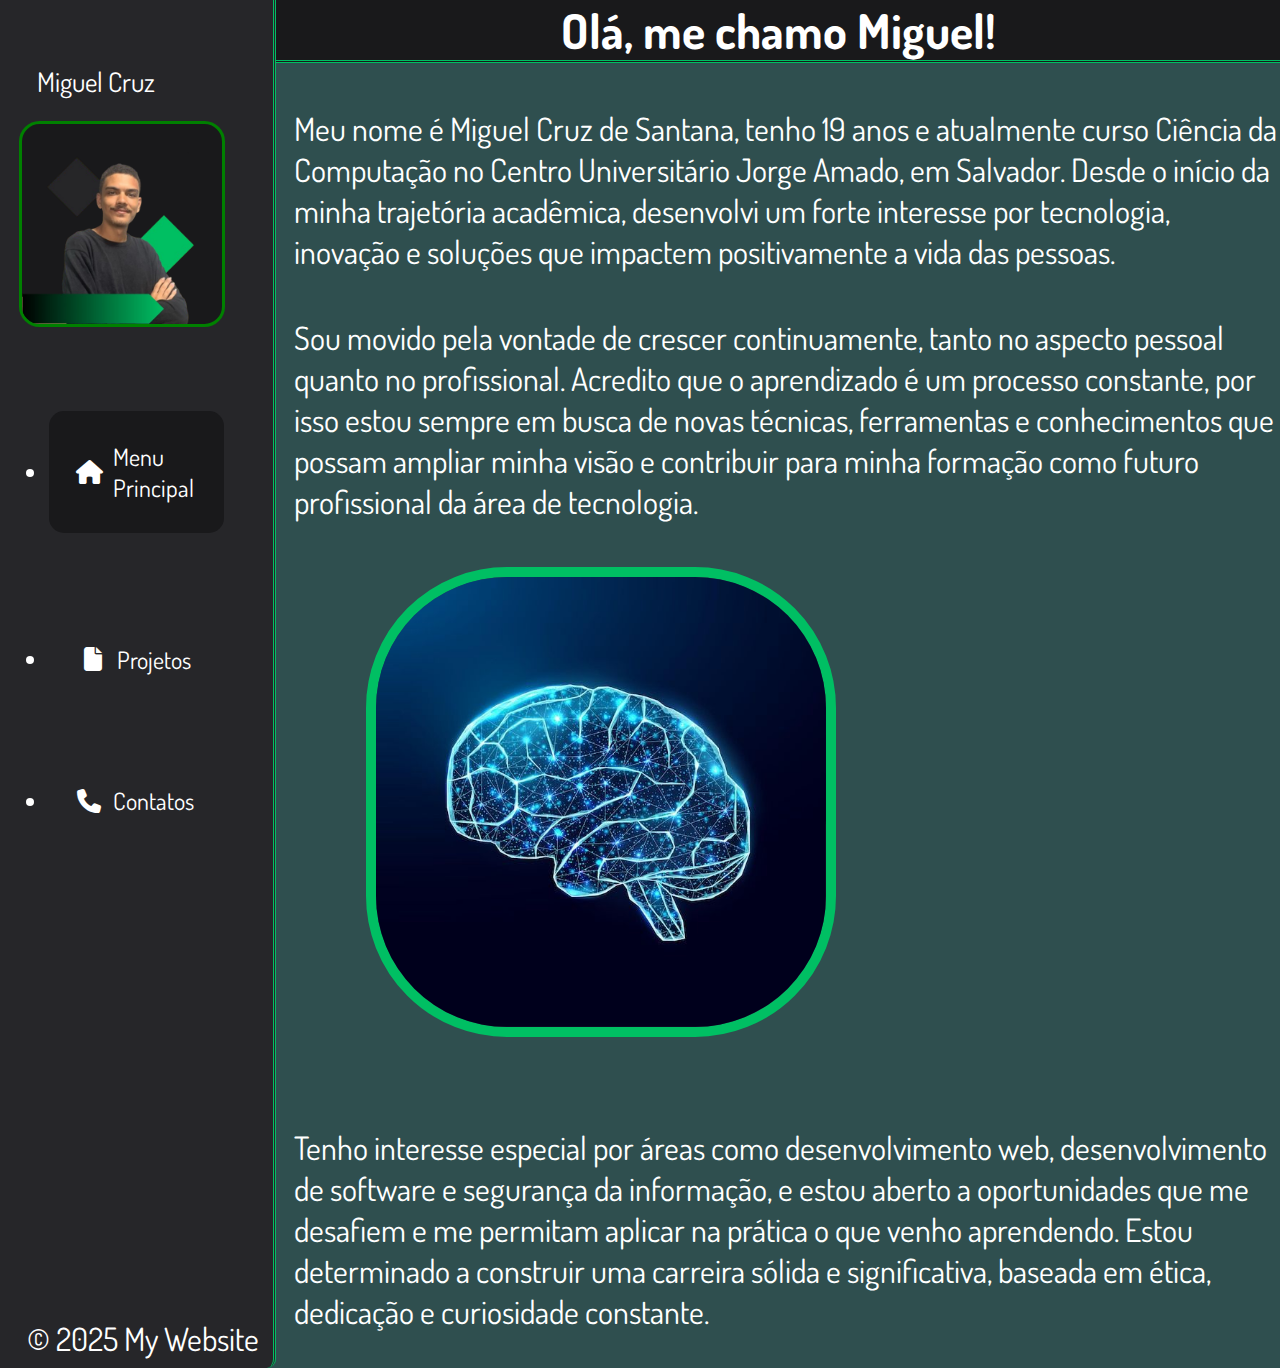
<file: index.html>
<!DOCTYPE html>
<html lang="pt-br">
<head>
    <meta charset="UTF-8">
    <meta name="viewport" content="width=device-width, initial-scale=1.0">
    <link rel="stylesheet" href="https://cdnjs.cloudflare.com/ajax/libs/font-awesome/6.7.2/css/all.min.css" integrity="sha512-Evv84Mr4kqVGRNSgIGL/F/aIDqQb7xQ2vcrdIwxfjThSH8CSR7PBEakCr51Ck+w+/U6swU2Im1vVX0SVk9ABhg==" crossorigin="anonymous" referrerpolicy="no-referrer" />
    <title>Portfólio - Miguel</title>
    <link rel="stylesheet" href="style.css">
</head>
<body>
<nav id="sidebar">
<div id="sidebar_content">

<div id="user">

    <p id="user_infos">
        <span class="item-description">Miguel Cruz</span>
        <span class="item-description"></span>
    </p>
    <img src="Imagens/Design_sem_nome-removebg-preview.png" id="miguel">

</div>

<ul id="side_itens">
    <li class="side-item active">
        <a href="index.html">
            <i class="fa-sharp fa-solid fa-house"></i>
            <span class="item-description">Menu Principal</span>
        </a>
    </li>
    <li class="side-item">
        <a href="projetos.html">
            <i class="fa-solid fa-file"></i>
            <span class="item-description">Projetos</span>
        </a>
    </li>
    <li class="side-item">
        <a href="contatos.html">
            <i class="fa-solid fa-phone"></i>
            <span class="item-description">Contatos</span>
        </a>
    </li>
</ul>

</div>
<p>&copy; 2025 My Website</p>
</nav>
<main id="header">
<h1>Olá, me chamo Miguel!</h1>

<div id="intro">
<p>Meu nome é Miguel Cruz de Santana, tenho 19 anos e atualmente curso Ciência da Computação no Centro Universitário Jorge Amado, em Salvador. 
    Desde o início da minha trajetória acadêmica, desenvolvi um forte interesse por tecnologia, 
    inovação e soluções que impactem positivamente a vida das pessoas.</p>

    <p>Sou movido pela vontade de crescer continuamente, tanto no aspecto pessoal quanto no profissional. 
    Acredito que o aprendizado é um processo constante, por isso estou sempre em busca de novas técnicas, ferramentas e conhecimentos 
    que possam ampliar minha visão e contribuir para minha formação como futuro profissional da área de tecnologia.</p>

    <img src="Imagens/Premium Vector.jpeg" alt="ImagemDeCerebroTecnologico" id="cerebro">
    
<p>Tenho interesse especial por áreas como desenvolvimento web, desenvolvimento de software e segurança da informação, 
    e estou aberto a oportunidades que me desafiem e me permitam aplicar na prática o que venho aprendendo. 
    Estou determinado a construir uma carreira sólida e significativa, baseada em ética, dedicação e curiosidade constante.</p>
</div>
</main>

</body>
</html>
</file>
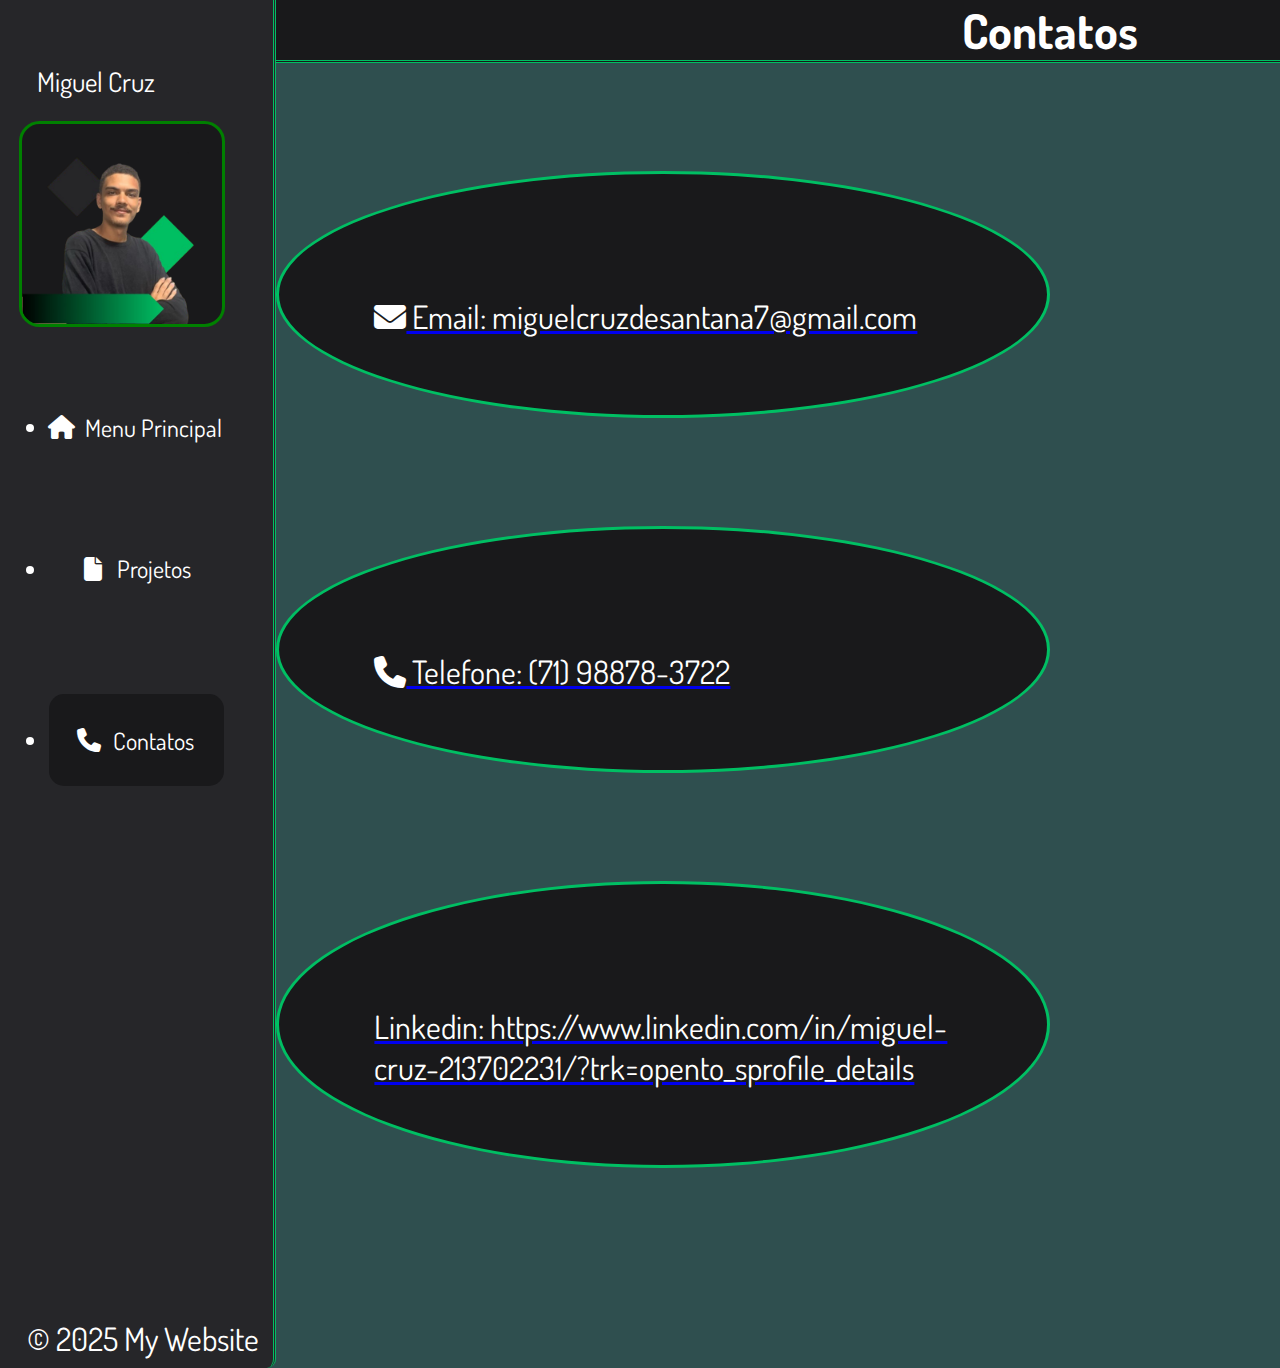
<file: contatos.html>
<!DOCTYPE html>
<html lang="pt-br">
<head>
    <meta charset="UTF-8">
    <meta name="viewport" content="width=device-width, initial-scale=1.0">
    <title>Projetos - Miguel Cruz</title>
    <link rel="stylesheet" href="style.css">
    <link rel="stylesheet" href="https://cdnjs.cloudflare.com/ajax/libs/font-awesome/6.7.2/css/all.min.css" integrity="sha512-Evv84Mr4kqVGRNSgIGL/F/aIDqQb7xQ2vcrdIwxfjThSH8CSR7PBEakCr51Ck+w+/U6swU2Im1vVX0SVk9ABhg==" crossorigin="anonymous" referrerpolicy="no-referrer" />
</head>
<body>
    <nav id="sidebar">
        <div id="sidebar_content">
        
        <div id="user">
        
            <p id="user_infos">
                <span class="item-description">Miguel Cruz</span>
                <span class="item-description"></span>
            </p>
            <img src="Imagens/Design_sem_nome-removebg-preview.png" id="miguel">
        
        </div>
        
        <ul id="side_itens">
            <li class="side-item ">
                <a href="index.html">
                    <i class="fa-sharp fa-solid fa-house"></i>
                    <span class="item-description">Menu Principal</span>
                </a>
            </li>
            <li class="side-item">
                <a href="projetos.html">
                    <i class="fa-solid fa-file"></i>
                    <span class="item-description">Projetos</span>
                </a>
            </li>
            <li class="side-item active">
                <a href="contatos.html">
                    <i class="fa-solid fa-phone"></i>
                    <span class="item-description">Contatos</span>
                </a>
            </li>
        </ul>
        
        </div>
        <p>&copy; 2025 My Website</p>
        </nav>

        <section id="containercontato">
            <div>
            <h1 id="contatocabeca">Contatos</h1>
        </div>
        <a href="mailto:miguelcruzdesantana7@gmail.com"><div class="contato"><p><i class="fa-sharp fa-solid fa-envelope"></i> Email: miguelcruzdesantana7@gmail.com</p></div></a>
                <a href="#"><div class="contato"><p><i class="fa-sharp fa-solid fa-phone"></i> Telefone: (71) 98878-3722</p></div></a>
                <a href="https://www.linkedin.com/in/miguel-cruz-213702231/?trk=opento_sprofile_details"><div class="contato"><p> Linkedin: https://www.linkedin.com/in/miguel-cruz-213702231/?trk=opento_sprofile_details</p></div></a>
        </section>

    
</body>
</html>
</file>
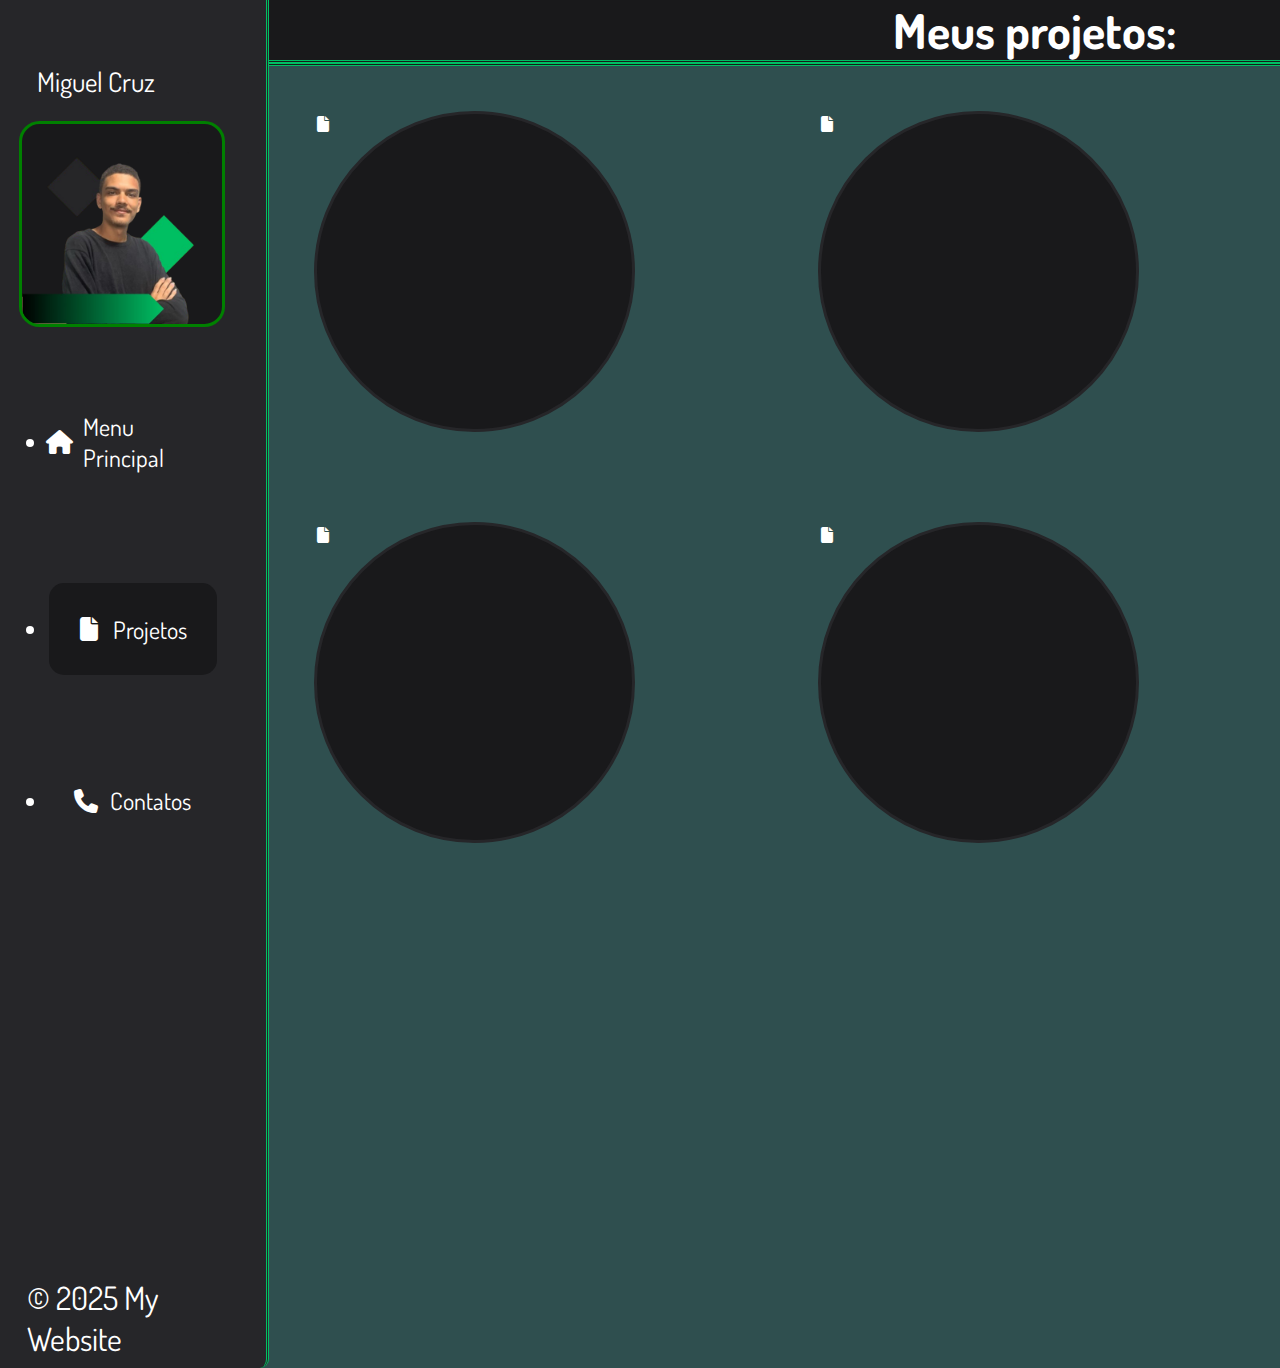
<file: projetos.html>
<!DOCTYPE html>
<html lang="pt-br">
<head>
    <meta charset="UTF-8">
    <meta name="viewport" content="width=device-width, initial-scale=1.0">
    <title>Projetos - Miguel Cruz</title>
    <link rel="stylesheet" href="style.css">
    <link rel="stylesheet" href="https://cdnjs.cloudflare.com/ajax/libs/font-awesome/6.7.2/css/all.min.css" integrity="sha512-Evv84Mr4kqVGRNSgIGL/F/aIDqQb7xQ2vcrdIwxfjThSH8CSR7PBEakCr51Ck+w+/U6swU2Im1vVX0SVk9ABhg==" crossorigin="anonymous" referrerpolicy="no-referrer" />
</head>
<body>
    <nav id="sidebar">
        <div id="sidebar_content">
        
        <div id="user">
        
            <p id="user_infos">
                <span class="item-description">Miguel Cruz</span>
                <span class="item-description"></span>
            </p>
            <img src="Imagens/Design_sem_nome-removebg-preview.png" id="miguel">
        
        </div>
        
        <ul id="side_itens">
            <li class="side-item ">
                <a href="index.html">
                    <i class="fa-sharp fa-solid fa-house"></i>
                    <span class="item-description">Menu Principal</span>
                </a>
            </li>
            <li class="side-item active">
                <a href="projetos.html">
                    <i class="fa-solid fa-file"></i>
                    <span class="item-description">Projetos</span>
                </a>
            </li>
            <li class="side-item">
                <a href="contatos.html">
                    <i class="fa-solid fa-phone"></i>
                    <span class="item-description">Contatos</span>
                </a>
            </li>
        </ul>
        
        </div>
        <p>&copy; 2025 My Website</p>
        </nav>
        
        

        <main>
            <header>
                <h1>Meus projetos:</h1>
            </header>
    <div class="container">
        

            <div class="item"><i class="fa-solid fa-file"></i></div>
            <div class="item"><i class="fa-solid fa-file"></i></div>
            <div class="item"><i class="fa-solid fa-file"></i></div>
            <div class="item"><i class="fa-solid fa-file"></i></div>
            <div class="item"><i class="fa-solid fa-file"></i></div>
            <div class="item"><i class="fa-solid fa-file"></i></div>
    </div>
    </main>
</body>
</html>
</file>
<file: style.css>
@import url('https://fonts.googleapis.com/css2?family=Dosis:wght@200..800&family=Tektur:wght@400..900&family=Winky+Sans:ital,wght@0,300..900;1,300..900&display=swap');

* {

margin: 0px;
padding: 0px;
font-family: 'Dosis', sans-serif;
}

html, body {
display: flex;
color: white;
height: 100%;
background-color: darkslategray;
transition: 0.5s;
}

#sidebar {
display: flex;
flex-direction: column;
justify-content: space-between;
background-color: #262629;
border-end-end-radius: 1vh;
border-right: #00bf63 double;
padding: 1vh;
position: relative;
height: 150%;
}

#user_infos {

    display: flex;
    flex-direction: column;
    gap: 3px;
    font-size: 3vh;
}

#sidebar_content{

    padding: 10px

}

#side_itens {
    
    display: flex;
    flex-direction: column;
    border-radius: 10px;
    font-size: 1.5em;
    gap: 50px;

}

.side-item {
    margin: 30px;
}

.side-item.active {

background-color: #19191b;
padding: 30px;
border-radius: 15px;
}

.side-item:hover:not(.active)
{
    background-color: #00bf63;
    padding: 30px;
    border-radius: 15px;
    cursor: pointer;
    transition: 1s;
}

.side-item a {

    text-decoration: none;
    display: flex;
    align-items: center;
    justify-content: center;
    color: white;
    gap: 14px;
}

.side-item a i {

    display: flex;
    align-items: center;
    justify-content: center;
    width: 20px;
    height: 20px;

}

#open-btn {

    position: absolute;
    right: 10px;

}


#sidebar.open-sidebar {

min-width: 15%;

}
header {
    display: flexbox;
    align-items: center;
    width: 170vh;
    justify-content: stretch;
    background-color: #19191b;
    border-bottom: #00bf63 double;

}
h1 {
    font-size: 3em;
    background-color: #19191b;
    text-align: center;
    border-bottom: #00bf63 double;
}

#intro {

    display: flex;
    flex-direction: column;
    align-self: center;

}

#cerebro {
    margin: 5vh;
    margin-left: 10vh;
    text-align: center;
    height: 50vh;
    width: 50vh;
    border: #00bf63 solid 10px;
    border-radius: 30%;
}

p {

margin-top: 5vh;
margin-left: 2vh;
font-size: 2em;

}

.item {
    transition: .35s;
    cursor: pointer;
    }
    
.container {

display: grid;
grid-template-columns: repeat(3, 30%);
gap: 5vh;
row-gap: 5vh;

}

.item {
    margin-left: 5vh;
    margin-top: 5vh;
    border: solid #262629;
    background-color: #19191b;
    height: 35vh;
    width: 35vh;
    border-radius: 100%;

}

    .container:hover > :not(:hover) {
    
    opacity: .4;
    transform: scale(0.9);

    }

#footer {
    margin-top: 100%;
    display: flex;
    position: fixed;
    width: 100%;
    background-color: #19191b;
    border-top: #00bf63 double;

}

#containercontato{

    width: 100%;
    display: grid;
    grid-template-columns: minmax(10%, 50%);
    gap: 12%;

}

.contato {
    padding: 10%;
    border: solid #00bf63;
    border-radius: 50%;
    background-color: #19191b;
    color: white

}

#contatocabeca {
    
    display: flexbox;
    align-items: center;
    width: 172vh;
    justify-content: stretch;
    background-color: #19191b;
    border-bottom: #00bf63 double;
   }

#miguel{
    background-color: #19191b;
    height: 200px;
    width: 200px;
    border-style: solid;
    border-color: green;
    border-radius: 10%;
    margin-top: 20px;
    margin-bottom: 50px;
}
</file>
